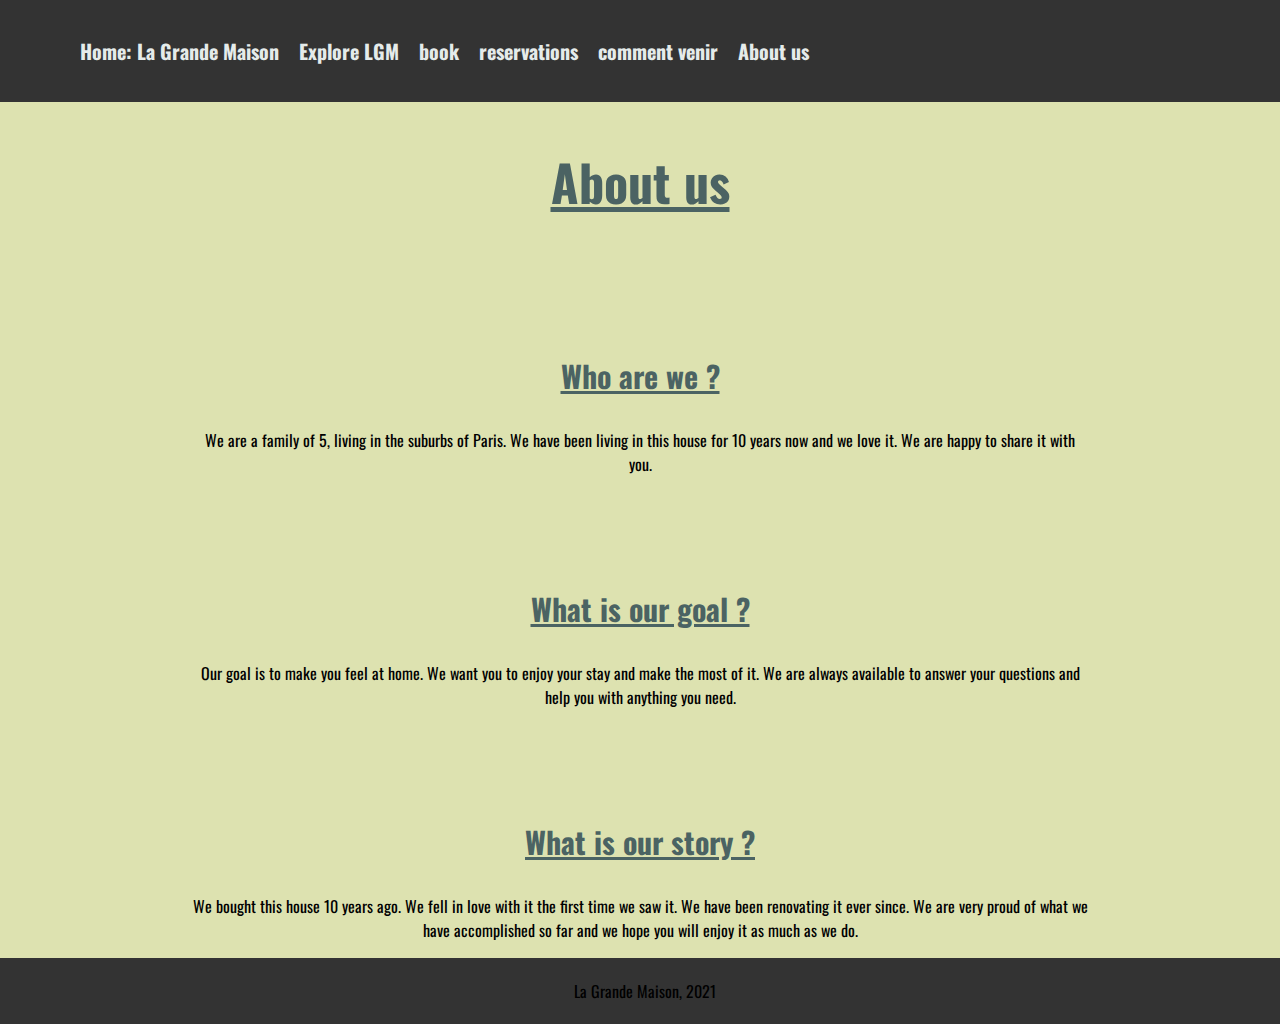
<file: about.html>
<!DOCTYPE html>
<html lang="en">

<head>
    <meta charset="UTF-8">
    <meta http-equiv="X-UA-Compatible" content="IE=edge">
    <meta name="viewport" content="width=device-width, initial-scale=1.0">
    <title>Document</title>
    <link rel="stylesheet" type="text/css" href="style.css">
</head>

<body>
    <header>
        <ul>
            <li><a href="index.html">Home: La Grande Maison</a></li>
            <li><a href="Explore.html">Explore LGM</a></li>
            <li><a href="book.html">book</a></li>
            <li><a href="reservations.html">reservations</a></li>
            <li><a href="map.html">comment venir</a></li>
            <li><a href="about">About us</a></li>
        </ul>
    </header>
    <h2>About us</h2>
    <section>
        <h3>Who are we ?</h3>
        <p>We are a family of 5, living in the suburbs of Paris. We have been living in this house for 10 years now and
            we
            love it. We are happy to share it with you.</p>
    </section>
    <section>
        <h3>What is our goal ?</h3>
        <p>Our goal is to make you feel at home. We want you to enjoy your stay and make the most of it. We are always
            available to answer your questions and help you with anything you need.</p>
    </section>
    <section>
        <h3>What is our story ?</h3>
        <p>We bought this house 10 years ago. We fell in love with it the first time we saw it. We have been renovating
            it ever since. We are very proud of what we have accomplished so far and we hope you will enjoy it as much
            as
            we do.</p>
    </section>
    <footer>
        <p>La Grande Maison, 2021</p>

    </footer>
</body>

</html>
</file>
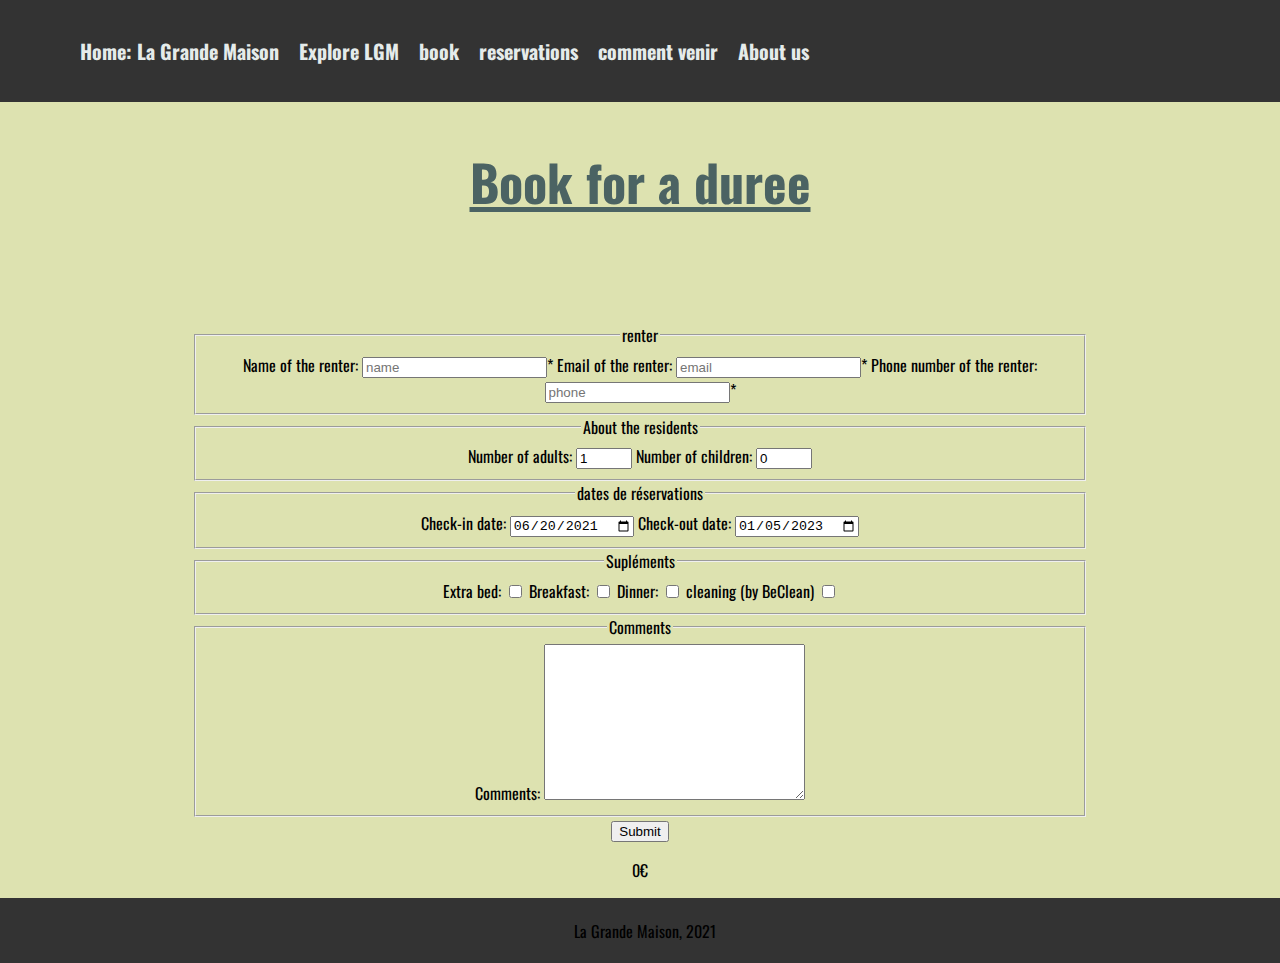
<file: book.html>
<!DOCTYPE html>
<html lang="en">
<head>
    <meta charset="UTF-8">
    <meta http-equiv="X-UA-Compatible" content="IE=edge">
    <meta name="viewport" content="width=device-width, initial-scale=1.0">
    <title>Document</title>
    <link rel="stylesheet" href="style.css">
</head>
<body>
    <header>
        <ul>
            <li><a href="index.html">Home: La Grande Maison</a></li>
            <li><a href="Explore.html">Explore LGM</a></li>
            <li><a href="book.html">book</a></li>
            <li><a href="reservations.html">reservations</a></li>
            <li><a href="map.html">comment venir</a></li>
            <li><a href="about">About us</a></li>
        </ul>
    </header>
    <h2>Book for a duree </h2>
    <section>
        <form action=""id="myform">
            <fieldset>
                <legend>renter</legend>
                <label for="name">Name of the renter:</label>
                <input type="text" name="name" id="name" placeholder="name">*
                <label for="email">Email of the renter:</label>
                <input type="email" name="email" id="email" placeholder="email">*
                <label for="phone">Phone number of the renter:</label>
                <input type="tel" name="phone" id="phone" placeholder="phone">*
            </fieldset>
            <fieldset>
                <legend>About the residents</legend>
                <label for="adults">Number of adults:</label>
                <input type="number" name="adults" id="adults" min="1" max="10" value="1">
                <label for="children">Number of children:</label>
                <input type="number" name="children" id="children" min="0" max="10" value="0">  
            </fieldset>
            <fieldset>
                <legend>dates de réservations</legend>
                <label for="checkin">Check-in date:</label>
                <input type="date" name="checkin" id="checkin" value="2021-06-20">
                <label for="checkout">Check-out date:</label>
                <input type="date" name="checkout" id="checkout"value="2023-01-05">

            </fieldset>
            <fieldset>
                <legend>Supléments</legend>
                <label for="bed">Extra bed:</label>
                <input type="checkbox" name="bed" id="bed">
                <label for="breakfast">Breakfast:</label>
                <input type="checkbox" name="breakfast" id="breakfast">
                <label for="dinner">Dinner:</label>
                <input type="checkbox" name="dinner" id="dinner">
                <label for="cleaning">cleaning (by BeClean)</label>
                <input type="checkbox" name="cleaning" id="cleaning">
            </fieldset>
            <fieldset>
                <legend>Comments</legend>
                <label for="comments">Comments:</label>
                <textarea name="comments" id="comments" cols="30" rows="10"></textarea>
            </fieldset>
            <input type="submit" value="Submit">
            <p ><span id="price">0</span>€</p>
        </form>
    </section>
    <script src="book.js"></script>
    <footer>
        <p>La Grande Maison, 2021</p>
    
      </footer>
</body>
</html>
</file>
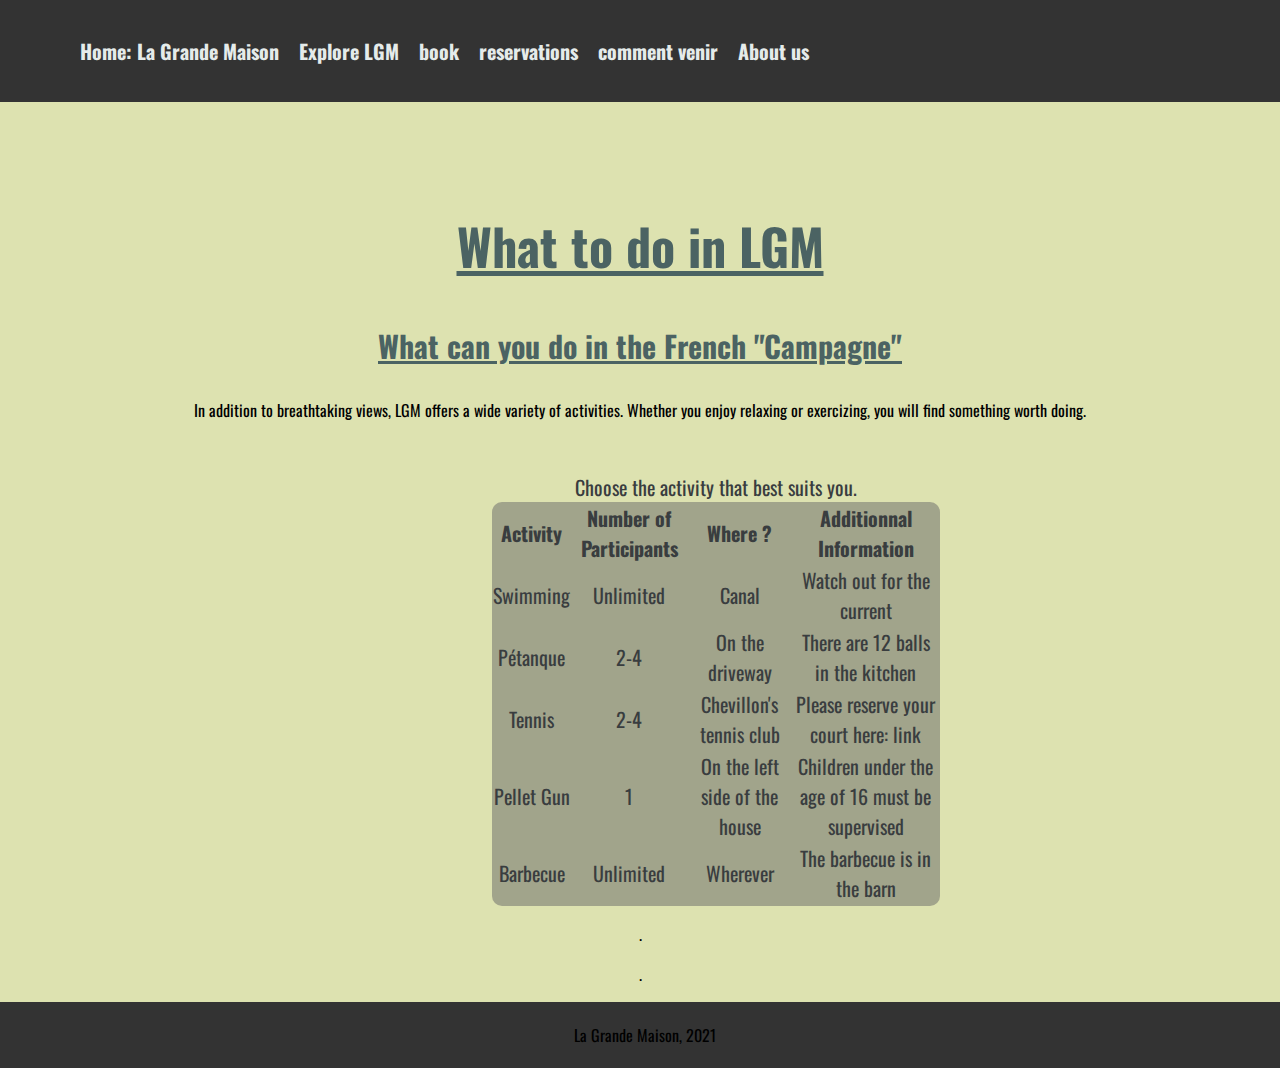
<file: Explore.html>
<!DOCTYPE html>
<html>

<head>
  <meta name="viewport" content="width=device-width, initial-scale=1">
  <link rel="stylesheet" href="https://cdnjs.cloudflare.com/ajax/libs/font-awesome/6.2.0/css/all.min.css">
  <title>La Grande Maison</title>
  <link rel="stylesheet" type="text/css" href="style.css">
</head>

<body>
  <header>
    <ul>
      <li><a href="index.html">Home: La Grande Maison</a></li>
      <li><a href="Explore.html">Explore LGM</a></li>
      <li><a href="book.html">book</a></li>
      <li><a href="reservations.html">reservations</a></li>
      <li><a href="map.html">comment venir</a></li>
      <li><a href="about">About us</a></li>
    </ul>
  </header>
  <section>
    <h2>What to do in LGM</h2>
    <h3>What can you do in the French "Campagne"</h3>
    <p>In addition to breathtaking views, LGM offers a wide variety of activities. Whether you enjoy relaxing or
      exercizing, you will find something worth doing.</p>
    <table>
      <caption>Choose the activity that best suits you.</caption>
      <thead>
        <tr>
          <th>Activity</th>
          <th>Number of Participants</th>
          <th>Where ?</th>
          <th>Additionnal Information</th>
        </tr>
      </thead>
      <tbody>
        <tr>
          <td>Swimming</td>
          <td>Unlimited</td>
          <td>Canal</td>
          <td>Watch out for the current</td>
        </tr>
        <tr>
          <td>Pétanque</td>
          <td>2-4</td>
          <td>On the driveway</td>
          <td>There are 12 balls in the kitchen</td>
        </tr>
        <tr>
          <td>Tennis</td>
          <td>2-4</td>
          <td>Chevillon's tennis club</td>
          <td>Please reserve your court here: link</td>
        </tr>
        <tr>
          <td>Pellet Gun</td>
          <td>1</td>
          <td>On the left side of the house</td>
          <td>Children under the age of 16 must be supervised</td>
        </tr>
        <tr>
          <td>Barbecue</td>
          <td>Unlimited</td>
          <td>Wherever</td>
          <td>The barbecue is in the barn</td>
        </tr>
      <tfoot>
        <tr>
          <td colspan="6"></td>
        </tr>
      </tfoot>
    </table>
    <p>. </p>
    <p>. </p>
  </section>
  <footer>
    <p>La Grande Maison, 2021</p>

  </footer>
</body>

</html>
</file>
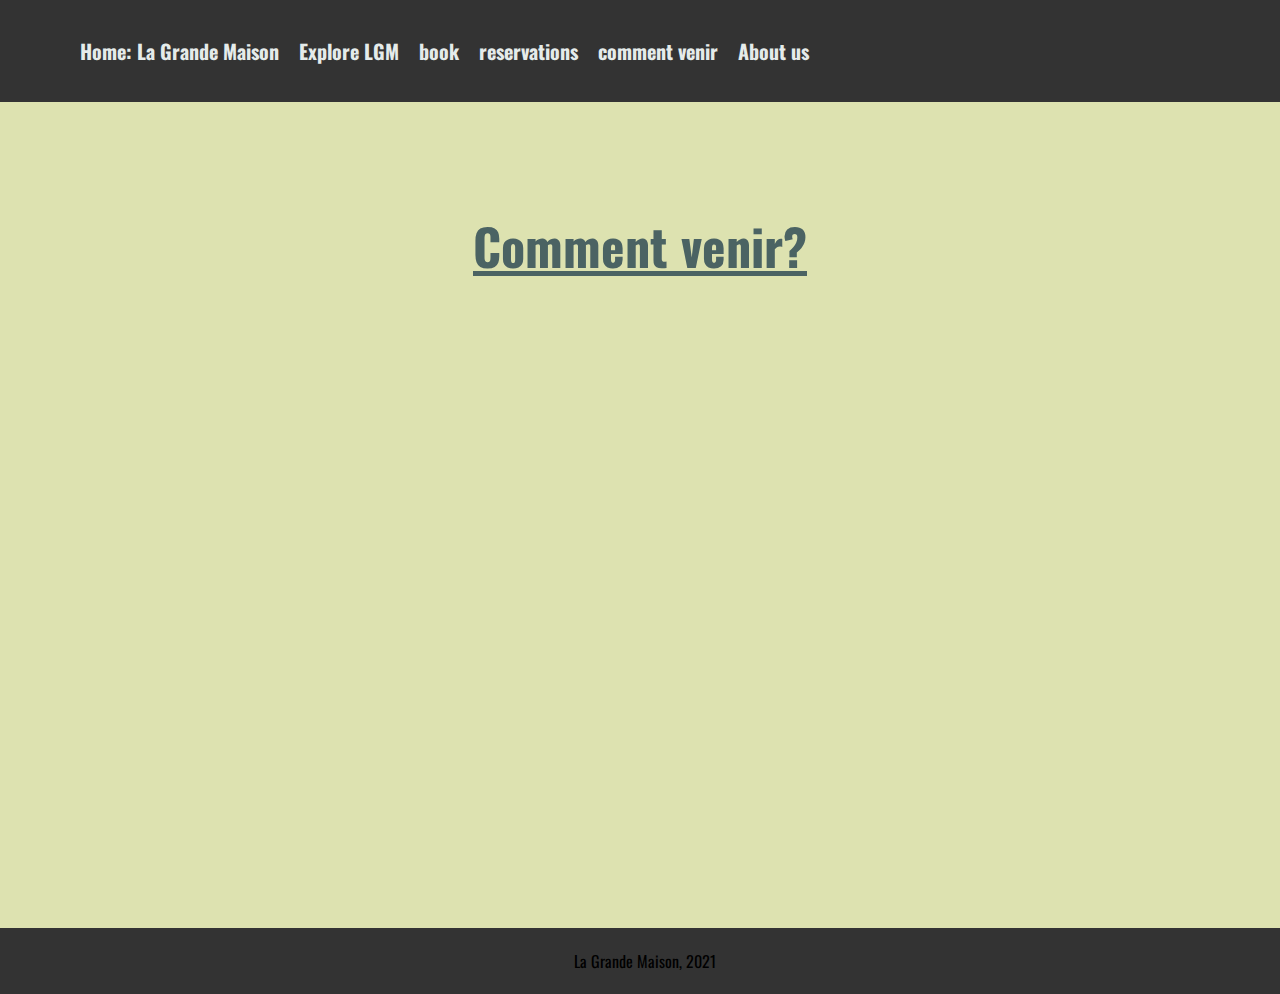
<file: map.html>
<!DOCTYPE html>
<html>

<head>
    <meta name="viewport" content="width=device-width, initial-scale=1">
    <link rel="stylesheet" href="https://cdnjs.cloudflare.com/ajax/libs/font-awesome/6.2.0/css/all.min.css">
    <title>La Grande Maison</title>
    <link rel="stylesheet" type="text/css" href="style.css">
</head>

<body>
    <header>
        <ul>
            <li><a href="index.html">Home: La Grande Maison</a></li>
            <li><a href="Explore.html">Explore LGM</a></li>
            <li><a href="book.html">book</a></li>
            <li><a href="reservations.html">reservations</a></li>
            <li><a href="map.html">comment venir</a></li>
            <li><a href="about">About us</a></li>
        </ul>
    </header>
    <section>
        <h2>Comment venir?</h2>
        <iframe src="https://www.google.com/maps/embed?pb=!1m18!1m12!1m3!1d1314.3211658425648!2d2.361369498394775!3d48.78871820000001!2m3!1f0!2f0!3f0!3m2!1i1024!2i768!4f13.1!3m3!1m2!1s0x47e673e24e04a9c3%3A0xc55cb3e676f95321!2sEfrei!5e0!3m2!1sen!2sfr!4v1686329602527!5m2!1sen!2sfr" width="800" height="600" style="border:0;" allowfullscreen="" loading="lazy" referrerpolicy="no-referrer-when-downgrade"></iframe>
    </section>
    <footer>
        <p>La Grande Maison, 2021</p>
    
      </footer>
</body>

</html>
</file>
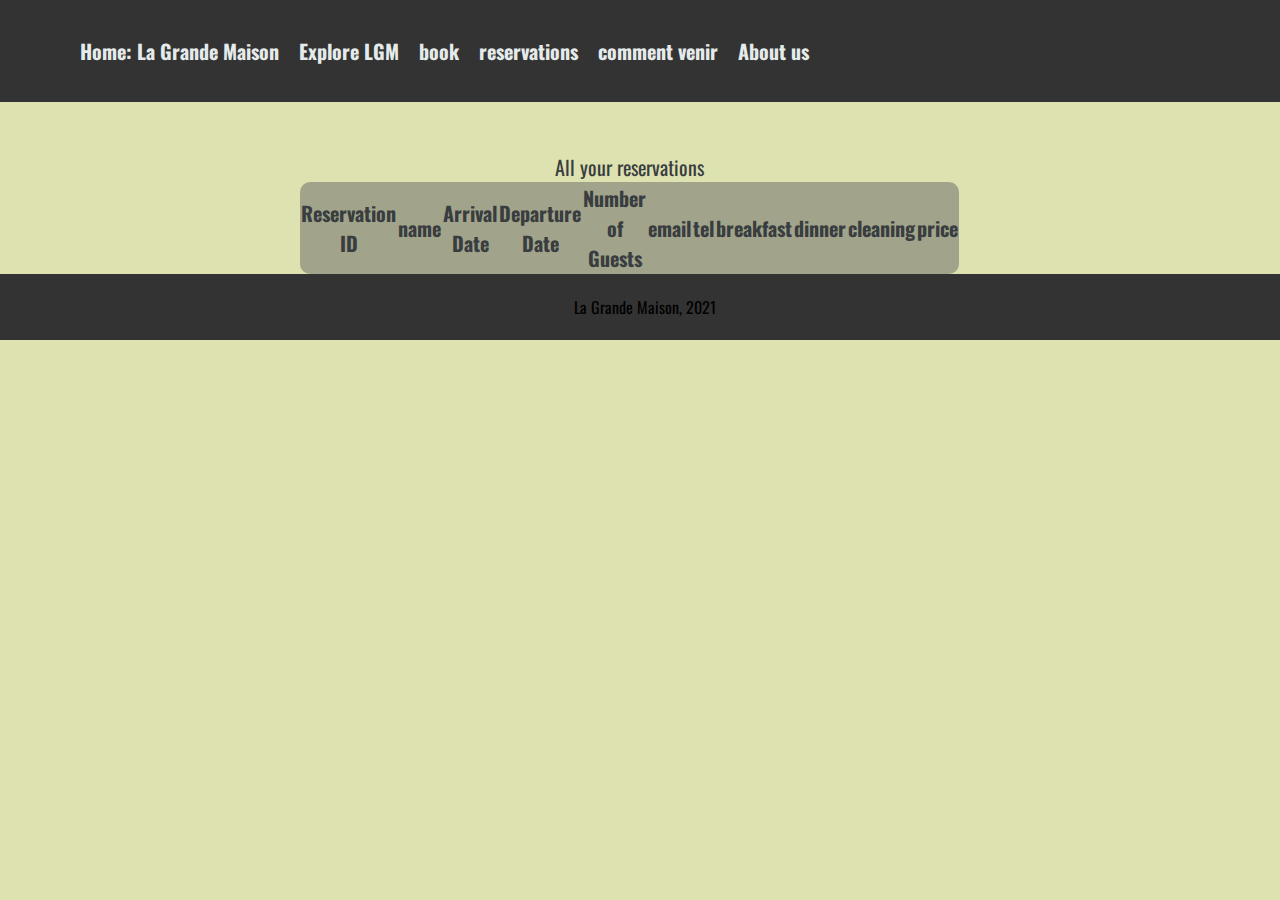
<file: reservations.html>
<!DOCTYPE html>
<html lang="en">

<head>
    <meta charset="UTF-8">
    <meta http-equiv="X-UA-Compatible" content="IE=edge">
    <meta name="viewport" content="width=device-width, initial-scale=1.0">
    <title>Document</title>
    <link rel="stylesheet" type="text/css" href="style.css">
</head>

<body>
    <header>
        <ul>
            <li><a href="index.html">Home: La Grande Maison</a></li>
            <li><a href="Explore.html">Explore LGM</a></li>
            <li><a href="book.html">book</a></li>
            <li><a href="reservations.html">reservations</a></li>
            <li><a href="map.html">comment venir</a></li>
            <li><a href="about">About us</a></li>
        </ul>
    </header>
    <table>
        <caption>All your reservations</caption>
        <thead>
            <tr>
                <th>Reservation ID</th>
                <th>name</th>
                <th>Arrival Date</th>
                <th>Departure Date</th>
                <th>Number of Guests</th>
                <th>email</th>
                <th>tel</th>
                <th>breakfast</th>
                <th>dinner</th>
                <th>cleaning</th>
                <th>price</th>
            </tr>
        </thead>
        <tbody></tbody>
    </table>
    <script src="reservations.js"></script>
    <footer>
        <p>La Grande Maison, 2021</p>
    
      </footer>
</body>

</html>
</file>
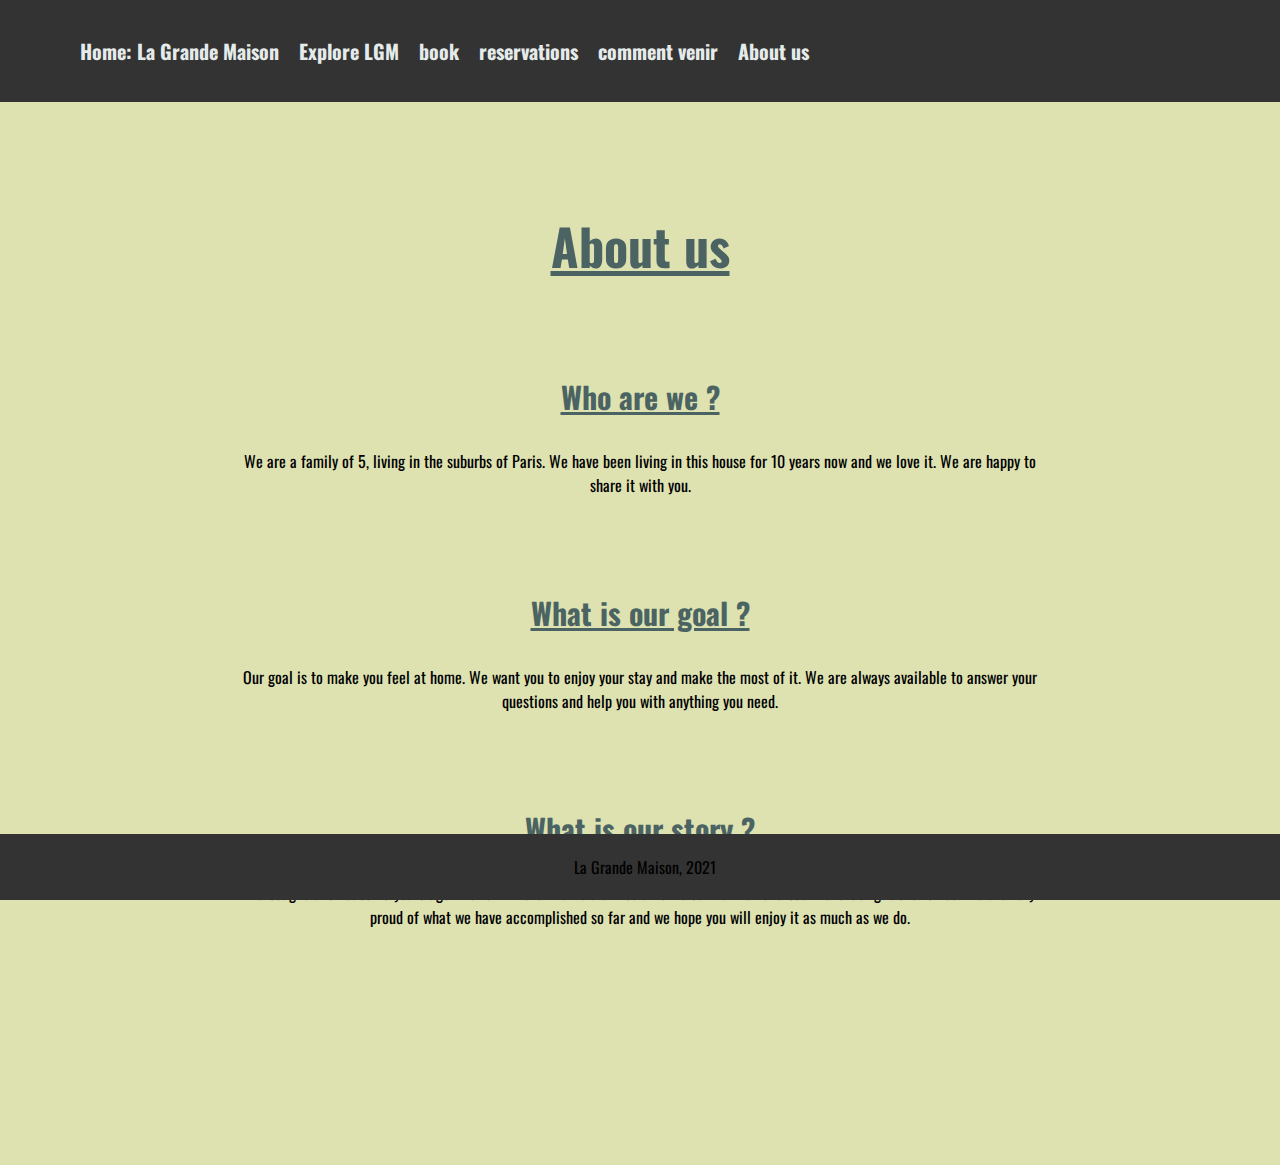
<file: html/about.html>
<!DOCTYPE html>
<html lang="en">

<head>
    <meta charset="UTF-8">
    <meta http-equiv="X-UA-Compatible" content="IE=edge">
    <meta name="viewport" content="width=device-width, initial-scale=1.0">
    <title>About us</title>
    <link rel="stylesheet" type="text/css" href="../css/style.css">
</head>

<body>
    <header>
        <ul>
            <li><a href="../html/index.html">Home: La Grande Maison</a></li>
            <li><a href="../html/Explore.html">Explore LGM</a></li>
            <li><a href="../html/book.html">book</a></li>
            <li><a href="../html/reservations.html">reservations</a></li>
            <li><a href="../html/map.html">comment venir</a></li>
            <li><a href="../html/about.html">About us</a></li>
        </ul>
    </header>

    <section>
        <h2>About us</h2>
        <article>
            <h3>Who are we ?</h3>
            <p>We are a family of 5, living in the suburbs of Paris. We have been living in this house for 10 years now
                and
                we
                love it. We are happy to share it with you.</p>
        </article>
        <article>
            <h3>What is our goal ?</h3>
            <p>Our goal is to make you feel at home. We want you to enjoy your stay and make the most of it. We are
                always
                available to answer your questions and help you with anything you need.</p>
        </article>
        <article>
            <h3>What is our story ?</h3>
            <p>We bought this house 10 years ago. We fell in love with it the first time we saw it. We have been
                renovating
                it ever since. We are very proud of what we have accomplished so far and we hope you will enjoy it as
                much
                as
                we do.</p>
        </article>

    </section>
    <footer>
        <p>La Grande Maison, 2021</p>

    </footer>
</body>

</html>
</file>
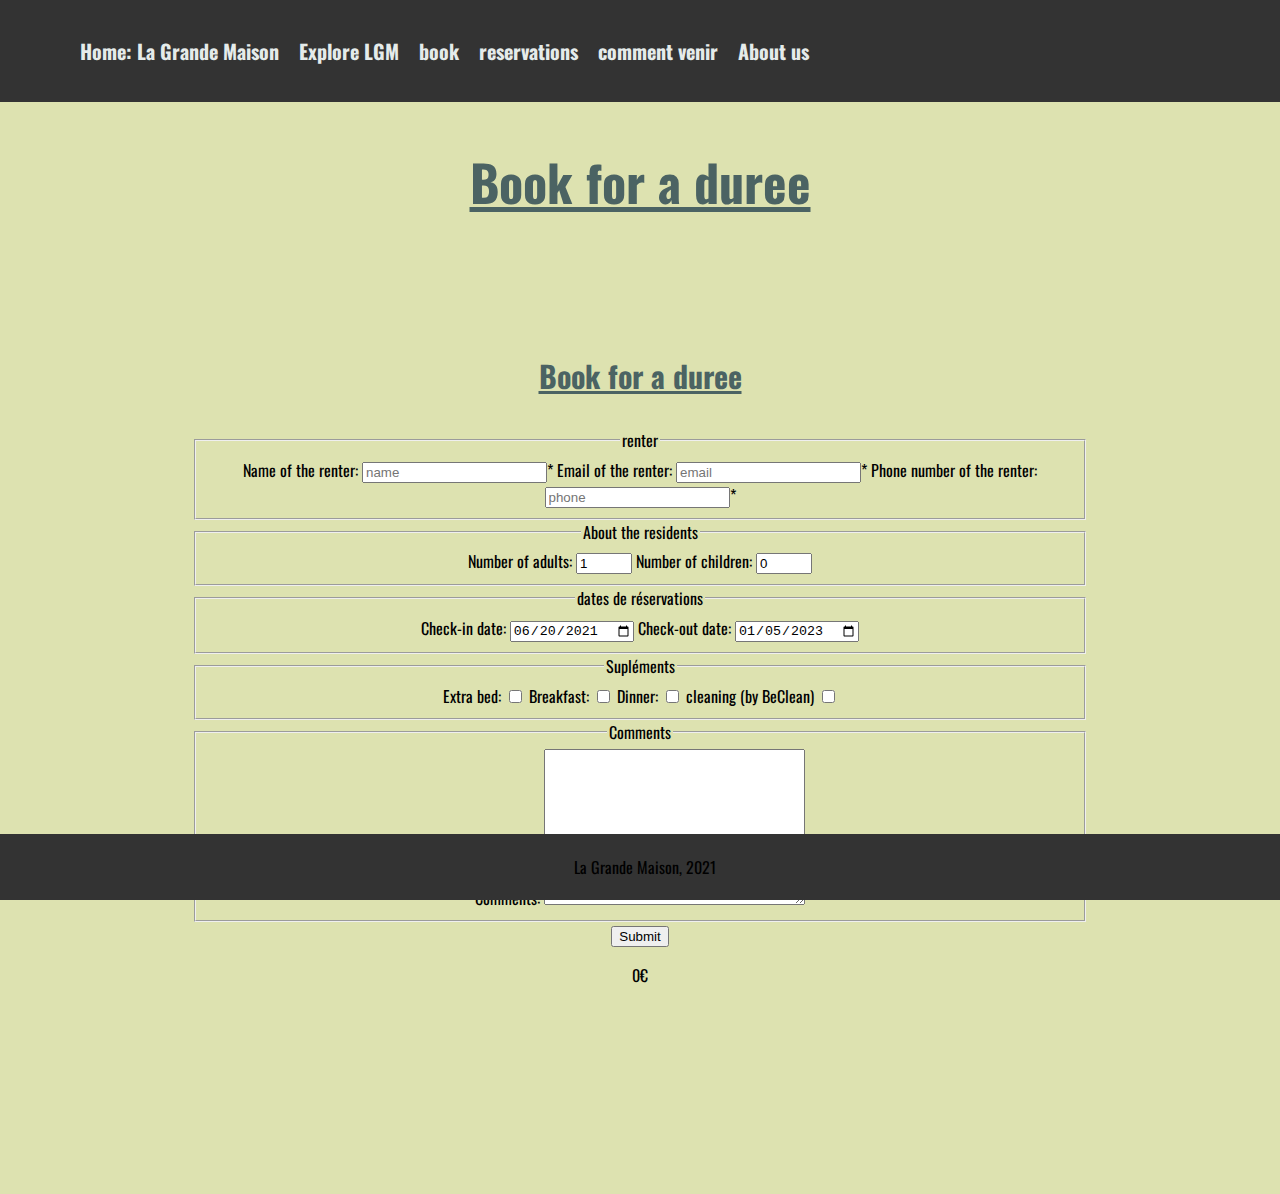
<file: html/book.html>
<!DOCTYPE html>
<html lang="en">
<head>
    <meta charset="UTF-8">
    <meta http-equiv="X-UA-Compatible" content="IE=edge">
    <meta name="viewport" content="width=device-width, initial-scale=1.0">
    <title>réserver</title>
    <link rel="stylesheet" href="../css/style.css">
</head>
<body>
    <header>
        <ul>
            <li><a href="../html/index.html">Home: La Grande Maison</a></li>
            <li><a href="../html/Explore.html">Explore LGM</a></li>
            <li><a href="../html/book.html">book</a></li>
            <li><a href="../html/reservations.html">reservations</a></li>
            <li><a href="../html/map.html">comment venir</a></li>
            <li><a href="../html/about.html">About us</a></li>
        </ul>
    </header>
    <h2>Book for a duree </h2>
    <section>
        <h3>Book for a duree</h3>
        <form action="Post" id="myform">
            <fieldset>
                <legend>renter</legend>
                <label for="name">Name of the renter:</label>
                <input type="text" name="name" id="name" placeholder="name">*
                <label for="email">Email of the renter:</label>
                <input type="email" name="email" id="email" placeholder="email">*
                <label for="phone">Phone number of the renter:</label>
                <input type="tel" name="phone" id="phone" placeholder="phone">*
            </fieldset>
            <fieldset>
                <legend>About the residents</legend>
                <label for="adults">Number of adults:</label>
                <input type="number" name="adults" id="adults" min="1" max="10" value="1">
                <label for="children">Number of children:</label>
                <input type="number" name="children" id="children" min="0" max="10" value="0">  
            </fieldset>
            <fieldset>
                <legend>dates de réservations</legend>
                <label for="checkin">Check-in date:</label>
                <input type="date" name="checkin" id="checkin" value="2021-06-20">
                <label for="checkout">Check-out date:</label>
                <input type="date" name="checkout" id="checkout" value="2023-01-05">

            </fieldset>
            <fieldset>
                <legend>Supléments</legend>
                <label for="bed">Extra bed:</label>
                <input type="checkbox" name="bed" id="bed">
                <label for="breakfast">Breakfast:</label>
                <input type="checkbox" name="breakfast" id="breakfast">
                <label for="dinner">Dinner:</label>
                <input type="checkbox" name="dinner" id="dinner">
                <label for="cleaning">cleaning (by BeClean)</label>
                <input type="checkbox" name="cleaning" id="cleaning">
            </fieldset>
            <fieldset>
                <legend>Comments</legend>
                <label for="comments">Comments:</label>
                <textarea name="comments" id="comments" cols="30" rows="10"></textarea>
            </fieldset>
            <input type="submit" value="Submit">
            <p ><span id="price">0</span>€</p>
        </form>
    </section>
    <script src="../js/book.js"></script>
    <footer>
        <p>La Grande Maison, 2021</p>
    
      </footer>
</body>
</html>
</file>
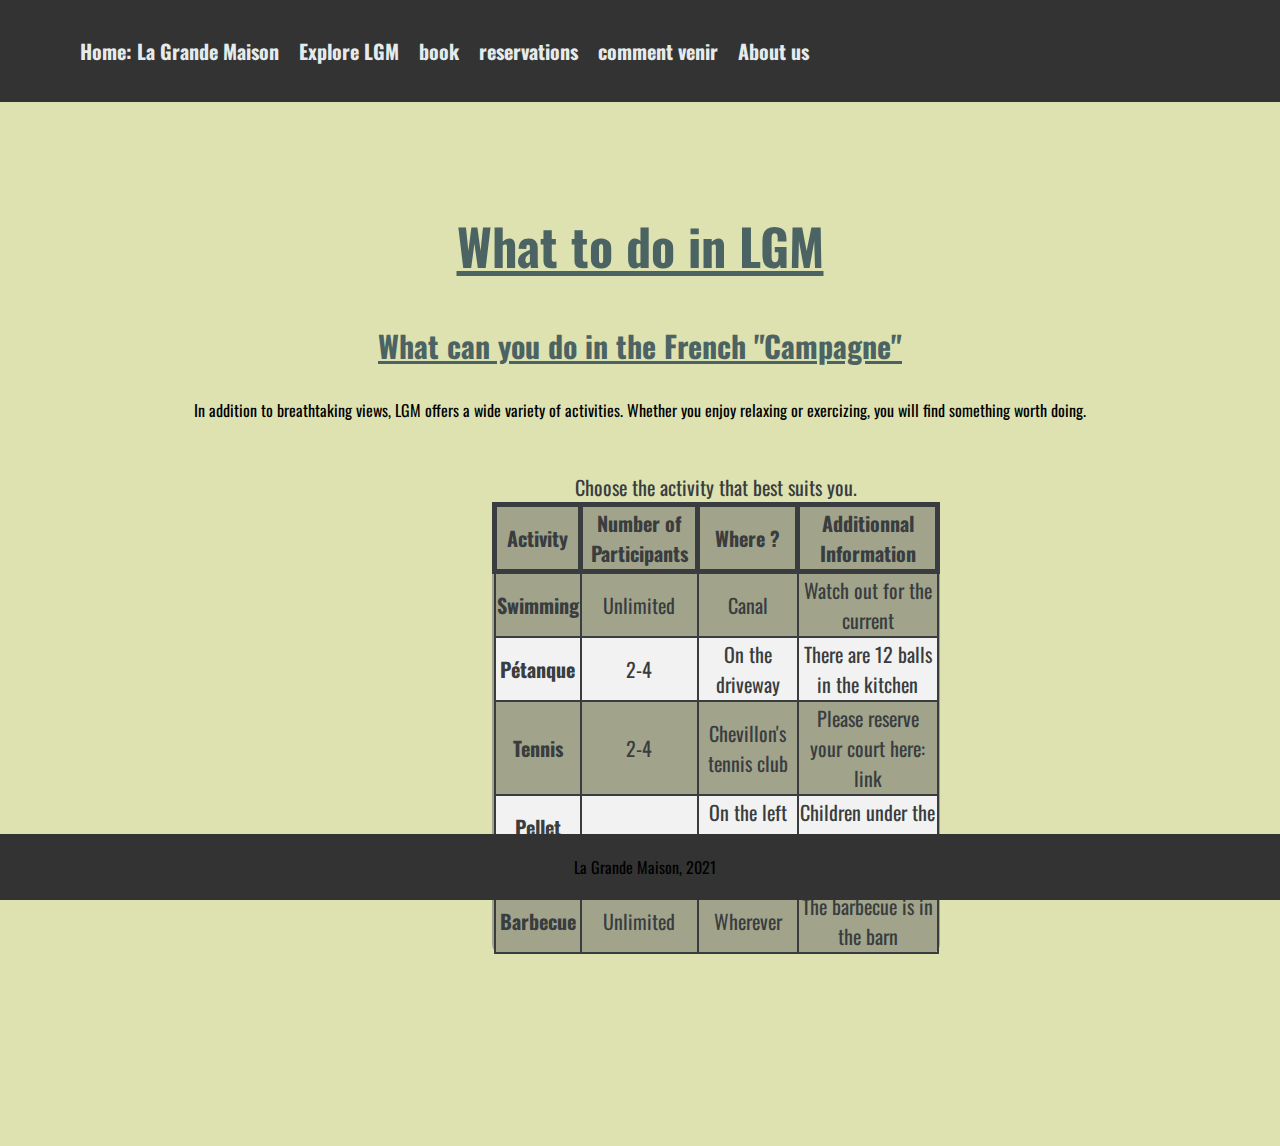
<file: html/Explore.html>
<!DOCTYPE html>
<html lang="en">

<head>
  <meta name="viewport" content="width=device-width, initial-scale=1">
  <link rel="stylesheet" href="https://cdnjs.cloudflare.com/ajax/libs/font-awesome/6.2.0/css/all.min.css">
  <title>La Grande Maison</title>
  <link rel="stylesheet" type="text/css" href="../css/style.css">
</head>

<body>
  <header>
    <ul>
      <li><a href="../html/index.html">Home: La Grande Maison</a></li>
      <li><a href="../html/Explore.html">Explore LGM</a></li>
      <li><a href="../html/book.html">book</a></li>
      <li><a href="../html/reservations.html">reservations</a></li>
      <li><a href="../html/map.html">comment venir</a></li>
      <li><a href="../html/about.html">About us</a></li>
    </ul>
  </header>
  <section>
    <h2>What to do in LGM</h2>
    <h3>What can you do in the French "Campagne"</h3>
    <p>In addition to breathtaking views, LGM offers a wide variety of activities. Whether you enjoy relaxing or
      exercizing, you will find something worth doing.</p>
    <table>
      <caption>Choose the activity that best suits you.</caption>
      <thead>
        <tr>
          <th>Activity</th>
          <th>Number of Participants</th>
          <th>Where ?</th>
          <th>Additionnal Information</th>
        </tr>
      </thead>
      <tbody>
        <tr>
          <td>Swimming</td>
          <td>Unlimited</td>
          <td>Canal</td>
          <td>Watch out for the current</td>
        </tr>
        <tr>
          <td>Pétanque</td>
          <td>2-4</td>
          <td>On the driveway</td>
          <td>There are 12 balls in the kitchen</td>
        </tr>
        <tr>
          <td>Tennis</td>
          <td>2-4</td>
          <td>Chevillon's tennis club</td>
          <td>Please reserve your court here: link</td>
        </tr>
        <tr>
          <td>Pellet Gun</td>
          <td>1</td>
          <td>On the left side of the house</td>
          <td>Children under the age of 16 must be supervised</td>
        </tr>
        <tr>
          <td>Barbecue</td>
          <td>Unlimited</td>
          <td>Wherever</td>
          <td>The barbecue is in the barn</td>
        </tr>
      </tbody>
    </table>
  </section>
  <footer>
    <p>La Grande Maison, 2021</p>

  </footer>
</body>

</html>
</file>
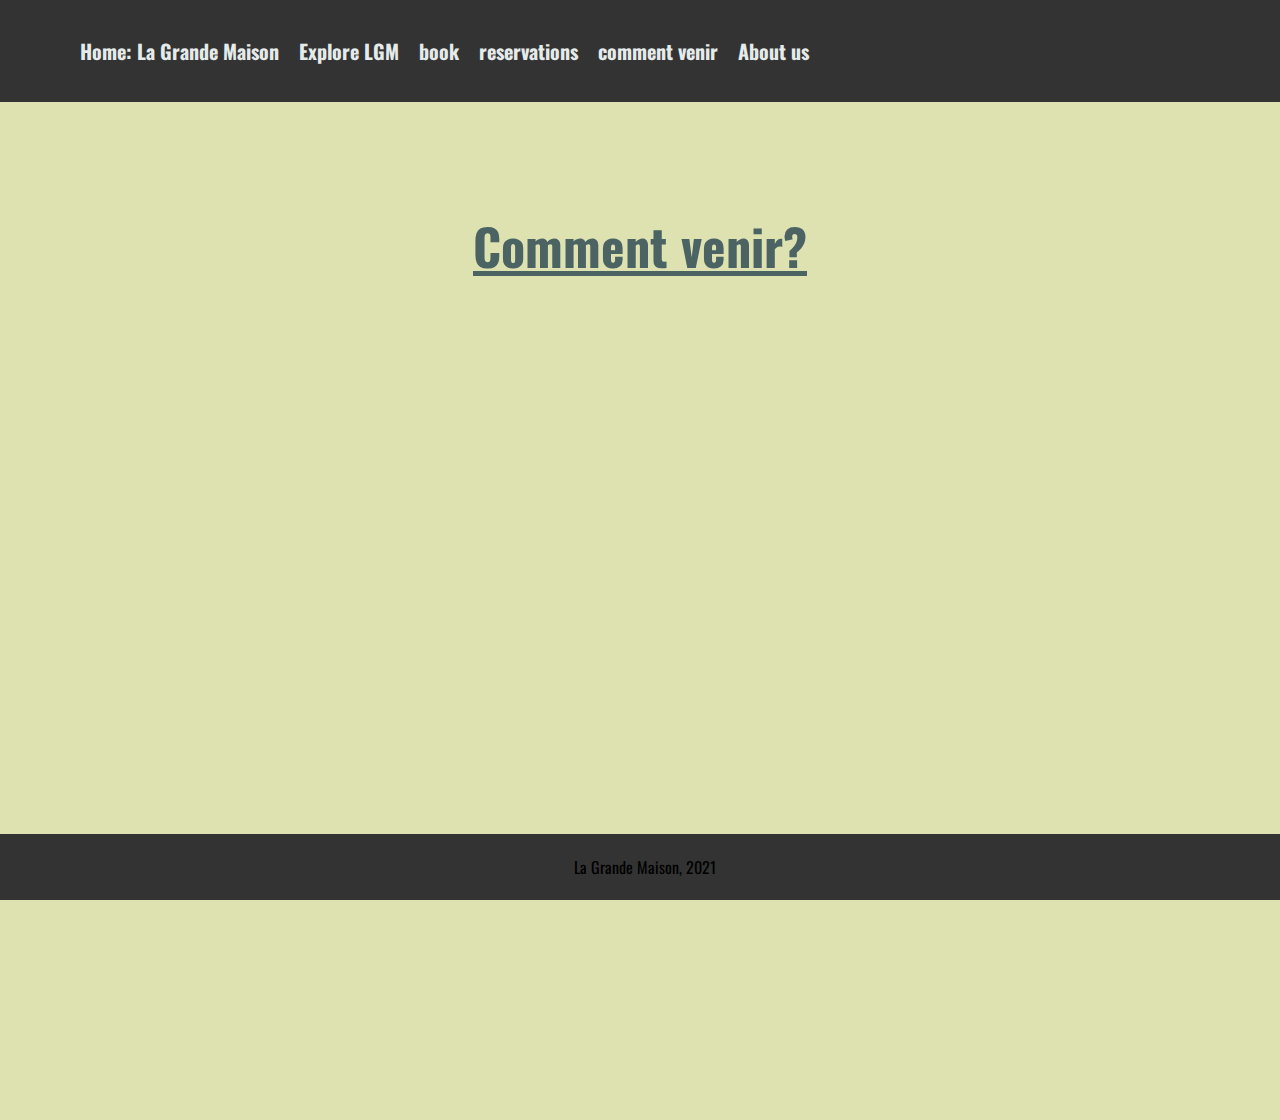
<file: html/map.html>
<!DOCTYPE html>
<html lang="en">

<head>
    <meta name="viewport" content="width=device-width, initial-scale=1">
    <link rel="stylesheet" href="https://cdnjs.cloudflare.com/ajax/libs/font-awesome/6.2.0/css/all.min.css">
    <title>Comment venir?</title>
    <link rel="stylesheet" type="text/css" href="../css/style.css">
</head>

<body>
    <header>
        <ul>
            <li><a href="../html/index.html">Home: La Grande Maison</a></li>
            <li><a href="../html/Explore.html">Explore LGM</a></li>
            <li><a href="../html/book.html">book</a></li>
            <li><a href="../html/reservations.html">reservations</a></li>
            <li><a href="../html/map.html">comment venir</a></li>
            <li><a href="../html/about.html">About us</a></li>
        </ul>
    </header>
    <section>
        <h2>Comment venir?</h2>
        <iframe src="https://www.google.com/maps/embed?pb=!1m18!1m12!1m3!1d2671.673306732217!2d2.6224884768883063!3d47.96204116336465!2m3!1f0!2f0!3f0!3m2!1i1024!2i768!4f13.1!3m3!1m2!1s0x47e57be6312085d1%3A0xc76bfb415fc21a50!2s46%20Gr%20Grande%20Rue%2C%2045700%20Chevillon-sur-Huillard!5e0!3m2!1sen!2sfr!4v1686397295784!5m2!1sen!2sfr" width="800" height="600" style="border:0;" allowfullscreen="" loading="lazy" referrerpolicy="no-referrer-when-downgrade"></iframe>
    </section>
    <footer>
        <p>La Grande Maison, 2021</p>
    
      </footer>
</body>

</html>
</file>
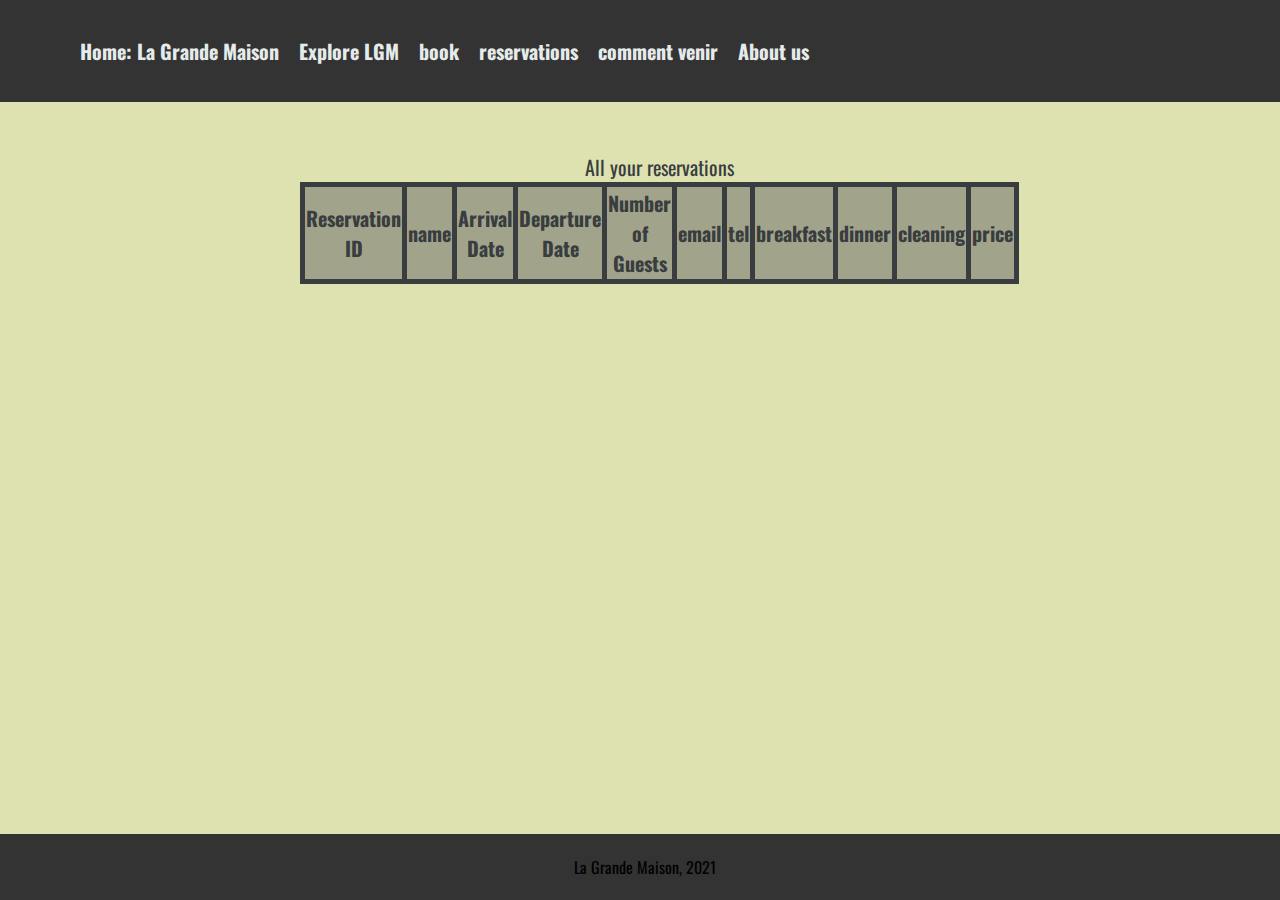
<file: html/reservations.html>
<!DOCTYPE html>
<html lang="en">

<head>
    <meta charset="UTF-8">
    <meta http-equiv="X-UA-Compatible" content="IE=edge">
    <meta name="viewport" content="width=device-width, initial-scale=1.0">
    <title>Réservations</title>
    <link rel="stylesheet" type="text/css" href="../css/style.css">
</head>

<body>
    <header>
        <ul>
            <li><a href="../html/index.html">Home: La Grande Maison</a></li>
            <li><a href="../html/Explore.html">Explore LGM</a></li>
            <li><a href="../html/book.html">book</a></li>
            <li><a href="../html/reservations.html">reservations</a></li>
            <li><a href="../html/map.html">comment venir</a></li>
            <li><a href="../html/about.html">About us</a></li>
        </ul>
    </header>
    <table>
        <caption>All your reservations</caption>
        <thead>
            <tr>
                <th>Reservation ID</th>
                <th>name</th>
                <th>Arrival Date</th>
                <th>Departure Date</th>
                <th>Number of Guests</th>
                <th>email</th>
                <th>tel</th>
                <th>breakfast</th>
                <th>dinner</th>
                <th>cleaning</th>
                <th>price</th>
            </tr>
        </thead>
        <tbody></tbody>
    </table>
    <script src="../js/reservations.js"></script>
    <footer>
        <p>La Grande Maison, 2021</p>
    
      </footer>
</body>

</html>
</file>
<file: style.css>
@import url('https://fonts.googleapis.com/css2?family=Oswald:wght@500&display=swap');


.wrapper{
  max-width: 1200px;
  display:flex;
  align-items: center;
  justify-content: center;

  position: relative;
  top: 0px;
  padding:0% ;
}
.wrapper i{
  top: 50%;
  background:#ffff ;
  height: 46px;
  width: 46px;
  position: absolute;
  text-align: center;
  line-height: 46px;
  border-radius: 50%;
  cursor: pointer;
  font-size: 1.2rem;
  transform: translateY(-50%);
}

.wrapper i:first-child{
  left: -23px;
  display: none;
}
.wrapper i:last-child{
  right: -23px;
}

.wrapper .carousel{
  font-size: 0px;
  cursor: pointer;
  white-space: nowrap;
  overflow: hidden;
  scroll-behavior: smooth;
}

.carousel.dragging{
  cursor: grab;
  scroll-behavior: auto;
}
.carousel.dragging img{
  pointer-events: none;
}

.carousel img{
  height: 340px;
  object-fit: cover;
  width: calc(100%/3);
  margin-left: 14px;
}
.Carousel img:first-child{
  margin-left: 0px;
}

body {
  font-family: 'Oswald', sans-serif;
  background-color: #dde2b0;
  margin: 0;
  text-align: center;
  align-items: center;
  justify-content: center;
  overflow-x: hidden;

}
section{
  padding-left: 15%;
  padding-right: 15%;
  padding-top: 5%;  
}
article{
  padding-top: 2%;
  margin: 5%;
}
@media screen and (max-width: 900px) {
  .carousel img{
    width: calc(100%/2);
  }
}
@media screen and (max-width: 550px) {
  .carousel img{
    width: 100%;
  }
}

header {
  position: relative;
  top: 0;
  left: 0;
  background-color: #333;
  color: #ffffff00;
  padding: 20px;
  justify-content: center;
  width: 100%;
  z-index: 1;
}
ul{
  display: flex;
  flex-direction: row;
}
ul li{
  list-style: none;
  padding-left: 20px;
  font-size: 20px;
  font-weight: bold;
  color: #E5EBEA;

}
ul li a{
  text-decoration: none;
  color: #E5EBEA;
}

h1{
  color:rgb(75, 99, 99) ;
  font-size: 150px;
  text-decoration: underline;
}
h2{
  color:rgb(75, 99, 99) ;
  font-size: 50px;
  text-decoration: underline;
}
h3{
  color:rgb(75, 99, 99) ;
  font-size: 30px;
  text-decoration: underline;
}
.form{
  font-size: 20px;
  color: #393D3F;
  text-align: center;
  margin-top: 100px;
  margin-left: 300px;
}

main{
  text-align: center;
}

footer{
  background-color: #333;
  position: relative;
  width: 100%;
  bottom: 0;
  padding: 5px;
}

table{
  margin-left: 300px;
  margin-top: 50px;
  border-collapse: collapse;
  width: 50%;
  color: #393D3F;
  font-size: 20px;
  text-align: center;
  background-color: rgba(102, 102, 102, 0.5);
  border-radius: 10px;    
}
</file>
<file: css/style.css>
@import url('https://fonts.googleapis.com/css2?family=Oswald:wght@500&display=swap');


.wrapper{
  max-width: 1200px;
  display:flex;
  align-items: center;
  justify-content: center;

  position: relative;
  top: 0px;
  padding:0% ;
}
.wrapper i{
  top: 50%;
  background:#ffff ;
  height: 46px;
  width: 46px;
  position: absolute;
  text-align: center;
  line-height: 46px;
  border-radius: 50%;
  cursor: pointer;
  font-size: 1.2rem;
  transform: translateY(-50%);
}

.wrapper i:first-child{
  left: -23px;
  display: none;
}
.wrapper i:last-child{
  right: -23px;
}

.wrapper .carousel{
  font-size: 0px;
  cursor: pointer;
  white-space: nowrap;
  overflow: hidden;
  scroll-behavior: smooth;
}

.carousel.dragging{
  cursor: grab;
  scroll-behavior: auto;
}
.carousel.dragging img{
  pointer-events: none;
}

.carousel img{
  height: 340px;
  object-fit: cover;
  width: calc(100%/3);
  margin-left: 14px;
}
.Carousel img:first-child{
  margin-left: 0px;
}

body {
  font-family: 'Oswald', sans-serif;
  background-color: #dde2b0;
  margin: 0;
  text-align: center;
  align-items: center;
  justify-content: center;
  overflow-x: hidden;

}
section{
  padding-left: 15%;
  padding-right: 15%;
  padding-top: 5%;  
  padding-bottom: 15%;
}
article{
  padding-top: 2%;
  margin: 5%;
}
@media screen and (max-width: 900px) {
  .carousel img{
    width: calc(100%/2);
  }
}
@media screen and (max-width: 550px) {
  .carousel img{
    width: 100%;
  }
}

header {
  position: relative;
  top: 0;
  left: 0;
  background-color: #333;
  color: #ffffff00;
  padding: 20px;
  justify-content: center;
  width: 100%;
  z-index: 1;
}
ul{
  display: flex;
  flex-direction: row;
}
ul li{
  list-style: none;
  padding-left: 20px;
  font-size: 20px;
  font-weight: bold;
  color: #E5EBEA;

}
ul li a{
  text-decoration: none;
  color: #E5EBEA;
}

h1{
  color:rgb(75, 99, 99) ;
  font-size: 150px;
  text-decoration: underline;
}
h2{
  color:rgb(75, 99, 99) ;
  font-size: 50px;
  text-decoration: underline;
}
h3{
  color:rgb(75, 99, 99) ;
  font-size: 30px;
  text-decoration: underline;
}
.form{
  font-size: 20px;
  color: #393D3F;
  text-align: center;
  margin-top: 100px;
  margin-left: 300px;
}

main{
  text-align: center;
}

footer{
  background-color: #333;
  position: fixed;
  width: 100%;
  bottom: 0;
  padding: 5px;
}

table{
  margin-left: 300px;
  margin-top: 50px;
  border-collapse: collapse;
  width: 50%;
  color: #393D3F;
  font-size: 20px;
  text-align: center;
  background-color: rgba(102, 102, 102, 0.5);
  border-radius: 10px;    
}
thead{
  border: solid 5px #393D3F; 
}
th{
  border: solid 5px #393D3F; 

}
td{
  border: solid 2px #393D3F; 
}
tr:nth-child(even) {background-color: #f2f2f2}
td:nth-child(1){
  font-weight: bold;
}
</file>
